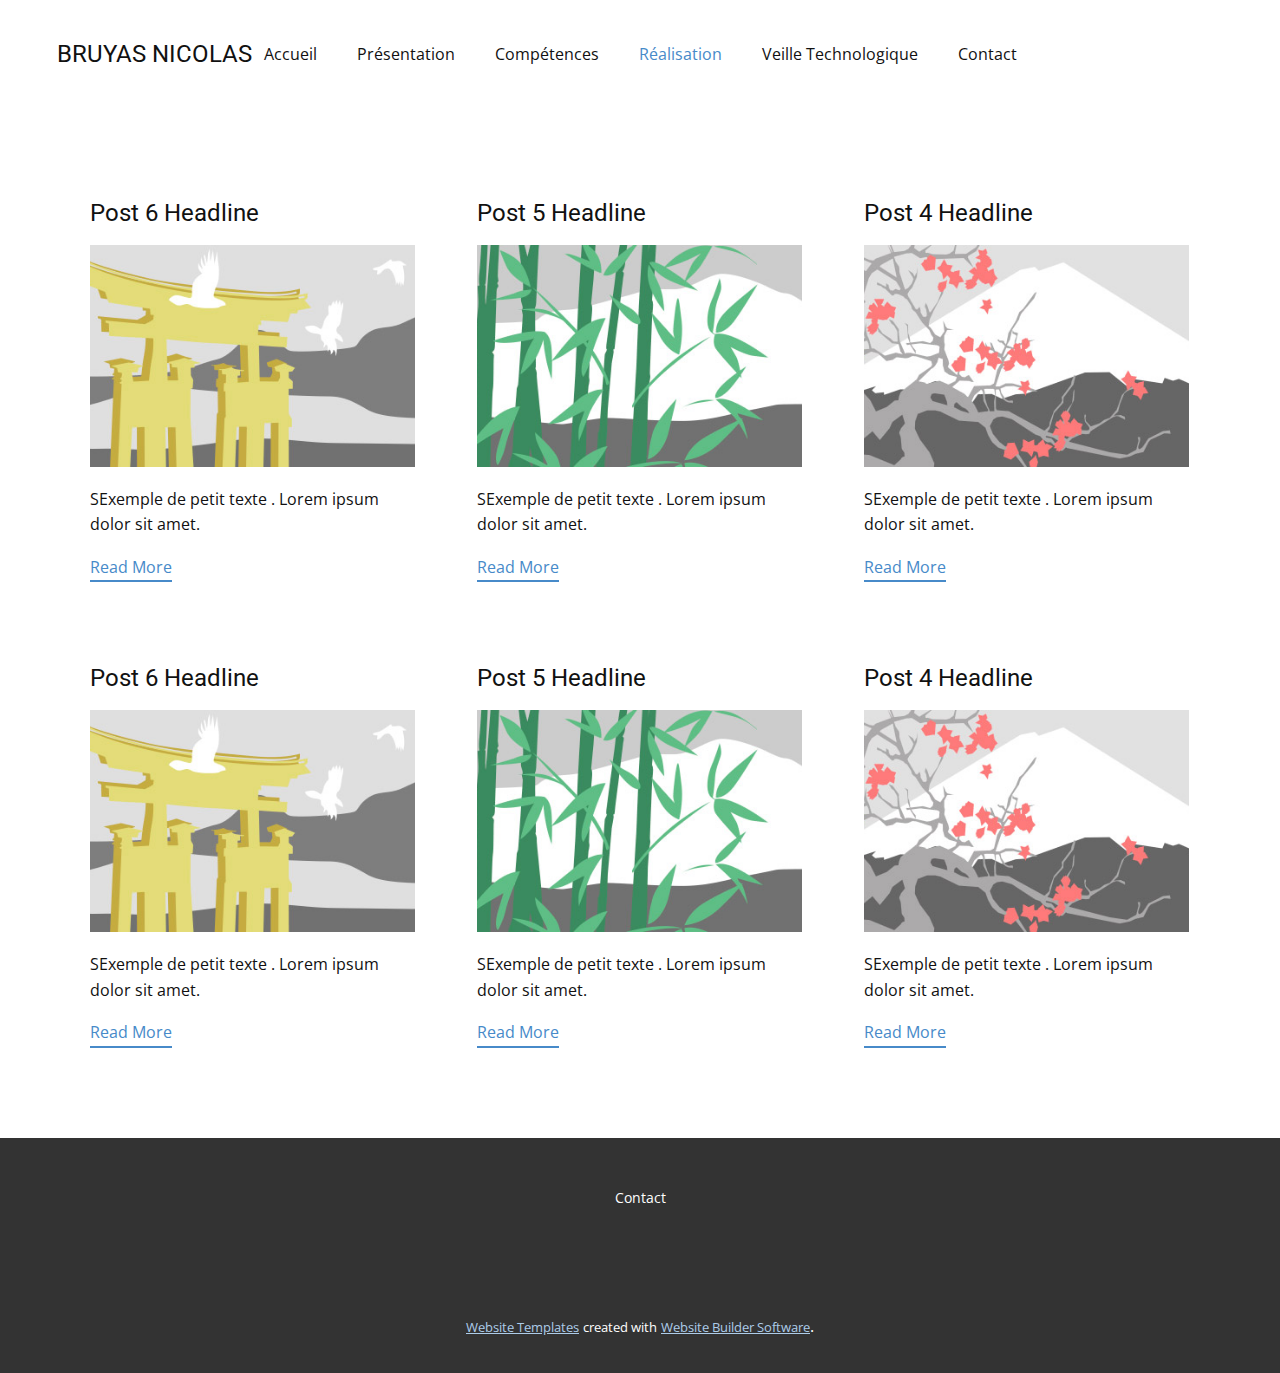
<file: blog/blog.html>
<html style="font-size: 16px;"><head>
    <meta name="viewport" content="width=device-width, initial-scale=1.0">
    <meta charset="utf-8">
    <meta name="keywords" content="">
    <meta name="description" content="">
    <meta name="page_type" content="np-template-header-footer-from-plugin">
    <title>Blog Template</title>
    <link rel="stylesheet" href="../nicepage.css" media="screen">
<link rel="stylesheet" href="../Blog-Template.css" media="screen">
    <script class="u-script" type="text/javascript" src="../jquery.js" defer=""></script>
    <script class="u-script" type="text/javascript" src="../nicepage.js" defer=""></script>
    <meta name="generator" content="Nicepage 3.27.0, nicepage.com">
    <link id="u-theme-google-font" rel="stylesheet" href="https://fonts.googleapis.com/css?family=Roboto:100,100i,300,300i,400,400i,500,500i,700,700i,900,900i|Open+Sans:300,300i,400,400i,600,600i,700,700i,800,800i">
    
    
    <script type="application/ld+json">{
		"@context": "http://schema.org",
		"@type": "Organization",
		"name": ""
}</script>
    <meta name="theme-color" content="#478ac9">
  </head>
  <body class="u-body"><header class="u-clearfix u-header u-header" id="sec-24b5"><div class="u-clearfix u-sheet u-sheet-1">
        <nav class="u-menu u-menu-dropdown u-offcanvas u-menu-1">
          <div class="menu-collapse" style="font-size: 1rem; letter-spacing: 0px;">
            <a class="u-button-style u-custom-left-right-menu-spacing u-custom-padding-bottom u-custom-top-bottom-menu-spacing u-nav-link u-text-active-palette-1-base u-text-hover-palette-2-base" href="#">
              <svg><use xmlns:xlink="http://www.w3.org/1999/xlink" xlink:href="#menu-hamburger"></use></svg>
              <svg version="1.1" xmlns="http://www.w3.org/2000/svg" xmlns:xlink="http://www.w3.org/1999/xlink"><defs><symbol id="menu-hamburger" viewBox="0 0 16 16" style="width: 16px; height: 16px;"><rect y="1" width="16" height="2"></rect><rect y="7" width="16" height="2"></rect><rect y="13" width="16" height="2"></rect>
</symbol>
</defs></svg>
            </a>
          </div>
          <div class="u-custom-menu u-nav-container">
            <ul class="u-nav u-unstyled u-nav-1"><li class="u-nav-item"><a class="u-button-style u-nav-link u-text-active-palette-1-base u-text-hover-palette-2-base" href="../Accueil.html" style="padding: 10px 20px;">Accueil</a>
</li><li class="u-nav-item"><a class="u-button-style u-nav-link u-text-active-palette-1-base u-text-hover-palette-2-base" href="../Présentation.html" style="padding: 10px 20px;">Présentation</a>
</li><li class="u-nav-item"><a class="u-button-style u-nav-link u-text-active-palette-1-base u-text-hover-palette-2-base" style="padding: 10px 20px;">Compétences</a>
</li><li class="u-nav-item"><a class="u-button-style u-nav-link u-text-active-palette-1-base u-text-hover-palette-2-base" href="../blog/blog.html" style="padding: 10px 20px;">Réalisation</a>
</li><li class="u-nav-item"><a class="u-button-style u-nav-link u-text-active-palette-1-base u-text-hover-palette-2-base" style="padding: 10px 20px;">Veille Technologique</a>
</li><li class="u-nav-item"><a class="u-button-style u-nav-link u-text-active-palette-1-base u-text-hover-palette-2-base" href="../Contact.html" style="padding: 10px 20px;">Contact</a>
</li></ul>
          </div>
          <div class="u-custom-menu u-nav-container-collapse">
            <div class="u-black u-container-style u-inner-container-layout u-opacity u-opacity-95 u-sidenav">
              <div class="u-inner-container-layout u-sidenav-overflow">
                <div class="u-menu-close"></div>
                <ul class="u-align-center u-nav u-popupmenu-items u-unstyled u-nav-2"><li class="u-nav-item"><a class="u-button-style u-nav-link" href="../Accueil.html" style="padding: 10px 20px;">Accueil</a>
</li><li class="u-nav-item"><a class="u-button-style u-nav-link" href="../Présentation.html" style="padding: 10px 20px;">Présentation</a>
</li><li class="u-nav-item"><a class="u-button-style u-nav-link" style="padding: 10px 20px;">Compétences</a>
</li><li class="u-nav-item"><a class="u-button-style u-nav-link" href="../blog/blog.html" style="padding: 10px 20px;">Réalisation</a>
</li><li class="u-nav-item"><a class="u-button-style u-nav-link" style="padding: 10px 20px;">Veille Technologique</a>
</li><li class="u-nav-item"><a class="u-button-style u-nav-link" href="../Contact.html" style="padding: 10px 20px;">Contact</a>
</li></ul>
              </div>
            </div>
            <div class="u-black u-menu-overlay u-opacity u-opacity-70"></div>
          </div>
        </nav>
        <h4 class="u-text u-text-default u-text-1">BRUYAS NICOLAS</h4>
      </div></header>
    <section class="u-clearfix u-section-1" id="sec-365c">
      <div class="u-clearfix u-sheet u-valign-middle u-sheet-1"><!--blog--><!--blog_options_json--><!--{"type":"Recent","source":"","tags":"","count":""}--><!--/blog_options_json-->
        <div class="u-blog u-expanded-width u-repeater u-repeater-1"><!--blog_post-->
          <div class="u-blog-post u-container-style u-repeater-item u-white u-repeater-item-1">
            <div class="u-container-layout u-similar-container u-valign-top u-container-layout-1"><!--blog_post_header-->
              <h4 class="u-blog-control u-text u-text-1">
                <a class="u-post-header-link" href="../blog/post-5.html"><!--blog_post_header_content-->Post 6 Headline<!--/blog_post_header_content--></a>
              </h4><!--/blog_post_header--><!--blog_post_image-->
              <a class="u-post-header-link" href="../blog/post-5.html"><img alt="" class="u-blog-control u-expanded-width u-image u-image-default u-image-1" src="[data-uri]"></a><!--/blog_post_image--><!--blog_post_content-->
              <div class="u-blog-control u-post-content u-text u-text-2 fr-view">SExemple de petit texte . Lorem ipsum dolor sit amet.</div><!--/blog_post_content--><!--blog_post_readmore-->
              <a href="../blog/post-5.html" class="u-blog-control u-border-2 u-border-palette-1-base u-btn u-btn-rectangle u-button-style u-none u-btn-1"><!--blog_post_readmore_content--><!--options_json--><!--{"content":"Read More"}--><!--/options_json-->Read More<!--/blog_post_readmore_content--></a><!--/blog_post_readmore-->
            </div>
          </div><div class="u-blog-post u-container-style u-repeater-item u-video-cover u-white">
            <div class="u-container-layout u-similar-container u-valign-top u-container-layout-2"><!--blog_post_header-->
              <h4 class="u-blog-control u-text u-text-3">
                <a class="u-post-header-link" href="../blog/post-4.html"><!--blog_post_header_content-->Post 5 Headline<!--/blog_post_header_content--></a>
              </h4><!--/blog_post_header--><!--blog_post_image-->
              <a class="u-post-header-link" href="../blog/post-4.html"><img alt="" class="u-blog-control u-expanded-width u-image u-image-default u-image-2" src="[data-uri]"></a><!--/blog_post_image--><!--blog_post_content-->
              <div class="u-blog-control u-post-content u-text u-text-4 fr-view">SExemple de petit texte . Lorem ipsum dolor sit amet.</div><!--/blog_post_content--><!--blog_post_readmore-->
              <a href="../blog/post-4.html" class="u-blog-control u-border-2 u-border-palette-1-base u-btn u-btn-rectangle u-button-style u-none u-btn-2"><!--blog_post_readmore_content--><!--options_json--><!--{"content":"Read More"}--><!--/options_json-->Read More<!--/blog_post_readmore_content--></a><!--/blog_post_readmore-->
            </div>
          </div><div class="u-blog-post u-container-style u-repeater-item u-video-cover u-white">
            <div class="u-container-layout u-similar-container u-valign-top u-container-layout-3"><!--blog_post_header-->
              <h4 class="u-blog-control u-text u-text-5">
                <a class="u-post-header-link" href="../blog/post-3.html"><!--blog_post_header_content-->Post 4 Headline<!--/blog_post_header_content--></a>
              </h4><!--/blog_post_header--><!--blog_post_image-->
              <a class="u-post-header-link" href="../blog/post-3.html"><img alt="" class="u-blog-control u-expanded-width u-image u-image-default u-image-3" src="[data-uri]"></a><!--/blog_post_image--><!--blog_post_content-->
              <div class="u-blog-control u-post-content u-text u-text-6 fr-view">SExemple de petit texte . Lorem ipsum dolor sit amet.</div><!--/blog_post_content--><!--blog_post_readmore-->
              <a href="../blog/post-3.html" class="u-blog-control u-border-2 u-border-palette-1-base u-btn u-btn-rectangle u-button-style u-none u-btn-3"><!--blog_post_readmore_content--><!--options_json--><!--{"content":"Read More"}--><!--/options_json-->Read More<!--/blog_post_readmore_content--></a><!--/blog_post_readmore-->
            </div>
          </div><div class="u-blog-post u-container-style u-repeater-item u-white u-repeater-item-1">
            <div class="u-container-layout u-similar-container u-valign-top u-container-layout-1"><!--blog_post_header-->
              <h4 class="u-blog-control u-text u-text-1">
                <a class="u-post-header-link" href="../blog/post-2.html"><!--blog_post_header_content-->Post 6 Headline<!--/blog_post_header_content--></a>
              </h4><!--/blog_post_header--><!--blog_post_image-->
              <a class="u-post-header-link" href="../blog/post-2.html"><img alt="" class="u-blog-control u-expanded-width u-image u-image-default u-image-1" src="[data-uri]"></a><!--/blog_post_image--><!--blog_post_content-->
              <div class="u-blog-control u-post-content u-text u-text-2 fr-view">SExemple de petit texte . Lorem ipsum dolor sit amet.</div><!--/blog_post_content--><!--blog_post_readmore-->
              <a href="../blog/post-2.html" class="u-blog-control u-border-2 u-border-palette-1-base u-btn u-btn-rectangle u-button-style u-none u-btn-1"><!--blog_post_readmore_content--><!--options_json--><!--{"content":"Read More"}--><!--/options_json-->Read More<!--/blog_post_readmore_content--></a><!--/blog_post_readmore-->
            </div>
          </div><div class="u-blog-post u-container-style u-repeater-item u-video-cover u-white">
            <div class="u-container-layout u-similar-container u-valign-top u-container-layout-2"><!--blog_post_header-->
              <h4 class="u-blog-control u-text u-text-3">
                <a class="u-post-header-link" href="../blog/post-1.html"><!--blog_post_header_content-->Post 5 Headline<!--/blog_post_header_content--></a>
              </h4><!--/blog_post_header--><!--blog_post_image-->
              <a class="u-post-header-link" href="../blog/post-1.html"><img alt="" class="u-blog-control u-expanded-width u-image u-image-default u-image-2" src="[data-uri]"></a><!--/blog_post_image--><!--blog_post_content-->
              <div class="u-blog-control u-post-content u-text u-text-4 fr-view">SExemple de petit texte . Lorem ipsum dolor sit amet.</div><!--/blog_post_content--><!--blog_post_readmore-->
              <a href="../blog/post-1.html" class="u-blog-control u-border-2 u-border-palette-1-base u-btn u-btn-rectangle u-button-style u-none u-btn-2"><!--blog_post_readmore_content--><!--options_json--><!--{"content":"Read More"}--><!--/options_json-->Read More<!--/blog_post_readmore_content--></a><!--/blog_post_readmore-->
            </div>
          </div><div class="u-blog-post u-container-style u-repeater-item u-video-cover u-white">
            <div class="u-container-layout u-similar-container u-valign-top u-container-layout-3"><!--blog_post_header-->
              <h4 class="u-blog-control u-text u-text-5">
                <a class="u-post-header-link" href="../blog/post.html"><!--blog_post_header_content-->Post 4 Headline<!--/blog_post_header_content--></a>
              </h4><!--/blog_post_header--><!--blog_post_image-->
              <a class="u-post-header-link" href="../blog/post.html"><img alt="" class="u-blog-control u-expanded-width u-image u-image-default u-image-3" src="[data-uri]"></a><!--/blog_post_image--><!--blog_post_content-->
              <div class="u-blog-control u-post-content u-text u-text-6 fr-view">SExemple de petit texte . Lorem ipsum dolor sit amet.</div><!--/blog_post_content--><!--blog_post_readmore-->
              <a href="../blog/post.html" class="u-blog-control u-border-2 u-border-palette-1-base u-btn u-btn-rectangle u-button-style u-none u-btn-3"><!--blog_post_readmore_content--><!--options_json--><!--{"content":"Read More"}--><!--/options_json-->Read More<!--/blog_post_readmore_content--></a><!--/blog_post_readmore-->
            </div>
          </div><!--/blog_post--><!--blog_post-->
          <!--/blog_post--><!--blog_post-->
          <!--/blog_post-->
        </div><!--/blog-->
      </div>
    </section>
    
    
    <footer class="u-align-center u-clearfix u-footer u-grey-80 u-footer" id="sec-0cb0"><div class="u-clearfix u-sheet u-sheet-1">
        <p class="u-small-text u-text u-text-variant u-text-1">Contact<br>
          <br>
        </p>
      </div></footer>
    <section class="u-backlink u-clearfix u-grey-80">
      <a class="u-link" href="https://nicepage.com/website-templates" target="_blank">
        <span>Website Templates</span>
      </a>
      <p class="u-text">
        <span>created with</span>
      </p>
      <a class="u-link" href="https://nicepage.com/" target="_blank">
        <span>Website Builder Software</span>
      </a>. 
    </section>
  
</body></html>
</file>
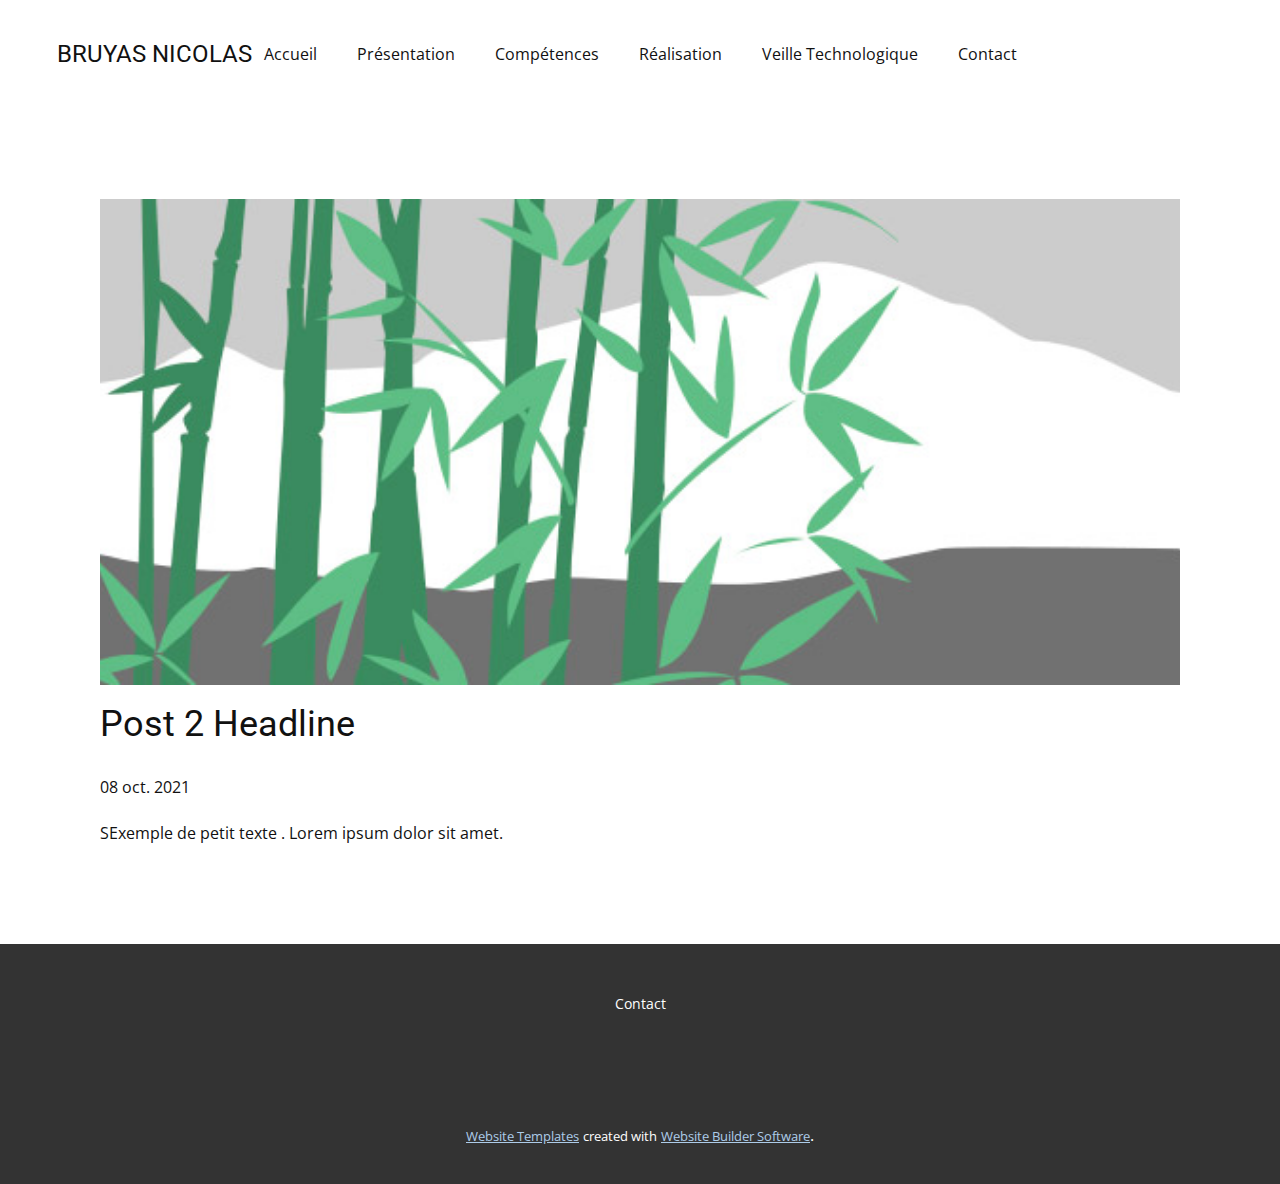
<file: blog/post-1.html>
<!doctype html>
<html style="font-size: 16px;"><head>
    <meta name="viewport" content="width=device-width, initial-scale=1.0">
    <meta charset="utf-8">
    <meta name="keywords" content="Post 1 Headline">
    <meta name="description" content="">
    <meta name="page_type" content="np-template-header-footer-from-plugin">
    <title>Post 2 Headline</title>
    <link rel="stylesheet" href="../nicepage.css" media="screen">
<link rel="stylesheet" href="../Post-Template.css" media="screen">
    <script class="u-script" type="text/javascript" src="../jquery.js" defer=""></script>
    <script class="u-script" type="text/javascript" src="../nicepage.js" defer=""></script>
    <meta name="generator" content="Nicepage 3.27.0, nicepage.com">
    <link id="u-theme-google-font" rel="stylesheet" href="https://fonts.googleapis.com/css?family=Roboto:100,100i,300,300i,400,400i,500,500i,700,700i,900,900i|Open+Sans:300,300i,400,400i,600,600i,700,700i,800,800i">
    
    
    <script type="application/ld+json">{
		"@context": "http://schema.org",
		"@type": "Organization",
		"name": ""
}</script>
    <meta name="theme-color" content="#478ac9">
  </head>
  <body class="u-body"><header class="u-clearfix u-header u-header" id="sec-24b5"><div class="u-clearfix u-sheet u-sheet-1">
        <nav class="u-menu u-menu-dropdown u-offcanvas u-menu-1">
          <div class="menu-collapse" style="font-size: 1rem; letter-spacing: 0px;">
            <a class="u-button-style u-custom-left-right-menu-spacing u-custom-padding-bottom u-custom-top-bottom-menu-spacing u-nav-link u-text-active-palette-1-base u-text-hover-palette-2-base" href="#">
              <svg><use xmlns:xlink="http://www.w3.org/1999/xlink" xlink:href="#menu-hamburger"></use></svg>
              <svg version="1.1" xmlns="http://www.w3.org/2000/svg" xmlns:xlink="http://www.w3.org/1999/xlink"><defs><symbol id="menu-hamburger" viewBox="0 0 16 16" style="width: 16px; height: 16px;"><rect y="1" width="16" height="2"></rect><rect y="7" width="16" height="2"></rect><rect y="13" width="16" height="2"></rect>
</symbol>
</defs></svg>
            </a>
          </div>
          <div class="u-custom-menu u-nav-container">
            <ul class="u-nav u-unstyled u-nav-1"><li class="u-nav-item"><a class="u-button-style u-nav-link u-text-active-palette-1-base u-text-hover-palette-2-base" href="../Accueil.html" style="padding: 10px 20px;">Accueil</a>
</li><li class="u-nav-item"><a class="u-button-style u-nav-link u-text-active-palette-1-base u-text-hover-palette-2-base" href="../Présentation.html" style="padding: 10px 20px;">Présentation</a>
</li><li class="u-nav-item"><a class="u-button-style u-nav-link u-text-active-palette-1-base u-text-hover-palette-2-base" style="padding: 10px 20px;">Compétences</a>
</li><li class="u-nav-item"><a class="u-button-style u-nav-link u-text-active-palette-1-base u-text-hover-palette-2-base" href="../blog/blog.html" style="padding: 10px 20px;">Réalisation</a>
</li><li class="u-nav-item"><a class="u-button-style u-nav-link u-text-active-palette-1-base u-text-hover-palette-2-base" style="padding: 10px 20px;">Veille Technologique</a>
</li><li class="u-nav-item"><a class="u-button-style u-nav-link u-text-active-palette-1-base u-text-hover-palette-2-base" href="../Contact.html" style="padding: 10px 20px;">Contact</a>
</li></ul>
          </div>
          <div class="u-custom-menu u-nav-container-collapse">
            <div class="u-black u-container-style u-inner-container-layout u-opacity u-opacity-95 u-sidenav">
              <div class="u-inner-container-layout u-sidenav-overflow">
                <div class="u-menu-close"></div>
                <ul class="u-align-center u-nav u-popupmenu-items u-unstyled u-nav-2"><li class="u-nav-item"><a class="u-button-style u-nav-link" href="../Accueil.html" style="padding: 10px 20px;">Accueil</a>
</li><li class="u-nav-item"><a class="u-button-style u-nav-link" href="../Présentation.html" style="padding: 10px 20px;">Présentation</a>
</li><li class="u-nav-item"><a class="u-button-style u-nav-link" style="padding: 10px 20px;">Compétences</a>
</li><li class="u-nav-item"><a class="u-button-style u-nav-link" href="../blog/blog.html" style="padding: 10px 20px;">Réalisation</a>
</li><li class="u-nav-item"><a class="u-button-style u-nav-link" style="padding: 10px 20px;">Veille Technologique</a>
</li><li class="u-nav-item"><a class="u-button-style u-nav-link" href="../Contact.html" style="padding: 10px 20px;">Contact</a>
</li></ul>
              </div>
            </div>
            <div class="u-black u-menu-overlay u-opacity u-opacity-70"></div>
          </div>
        </nav>
        <h4 class="u-text u-text-default u-text-1">BRUYAS NICOLAS</h4>
      </div></header>
    <section class="u-align-center u-clearfix u-section-1" id="sec-4c54">
      <div class="u-clearfix u-sheet u-valign-middle-md u-valign-middle-sm u-valign-middle-xs u-sheet-1"><!--post_details--><!--post_details_options_json--><!--{"source":""}--><!--/post_details_options_json--><!--blog_post-->
        <div class="u-container-style u-expanded-width u-post-details u-post-details-1">
          <div class="u-container-layout u-valign-middle u-container-layout-1"><!--blog_post_image-->
            <img alt="" class="u-blog-control u-expanded-width u-image u-image-default u-image-1" src="[data-uri]"><!--/blog_post_image--><!--blog_post_header-->
            <h2 class="u-blog-control u-text u-text-1">Post 2 Headline</h2><!--/blog_post_header--><!--blog_post_metadata-->
            <div class="u-blog-control u-metadata u-metadata-1"><!--blog_post_metadata_date-->
              <span class="u-meta-date u-meta-icon">08 oct. 2021</span><!--/blog_post_metadata_date--><!--blog_post_metadata_category-->
              <!--/blog_post_metadata_category--><!--blog_post_metadata_comments-->
              <!--/blog_post_metadata_comments-->
            </div><!--/blog_post_metadata--><!--blog_post_content-->
            <div class="u-align-justify u-blog-control u-post-content u-text u-text-2 fr-view">
  SExemple de petit texte . Lorem ipsum dolor sit amet.
  </div><!--/blog_post_content-->
          </div>
        </div><!--/blog_post--><!--/post_details-->
      </div>
    </section>
    
    
    <footer class="u-align-center u-clearfix u-footer u-grey-80 u-footer" id="sec-0cb0"><div class="u-clearfix u-sheet u-sheet-1">
        <p class="u-small-text u-text u-text-variant u-text-1">Contact<br>
          <br>
        </p>
      </div></footer>
    <section class="u-backlink u-clearfix u-grey-80">
      <a class="u-link" href="https://nicepage.com/website-templates" target="_blank">
        <span>Website Templates</span>
      </a>
      <p class="u-text">
        <span>created with</span>
      </p>
      <a class="u-link" href="https://nicepage.com/" target="_blank">
        <span>Website Builder Software</span>
      </a>. 
    </section>
  
</body></html>
</file>
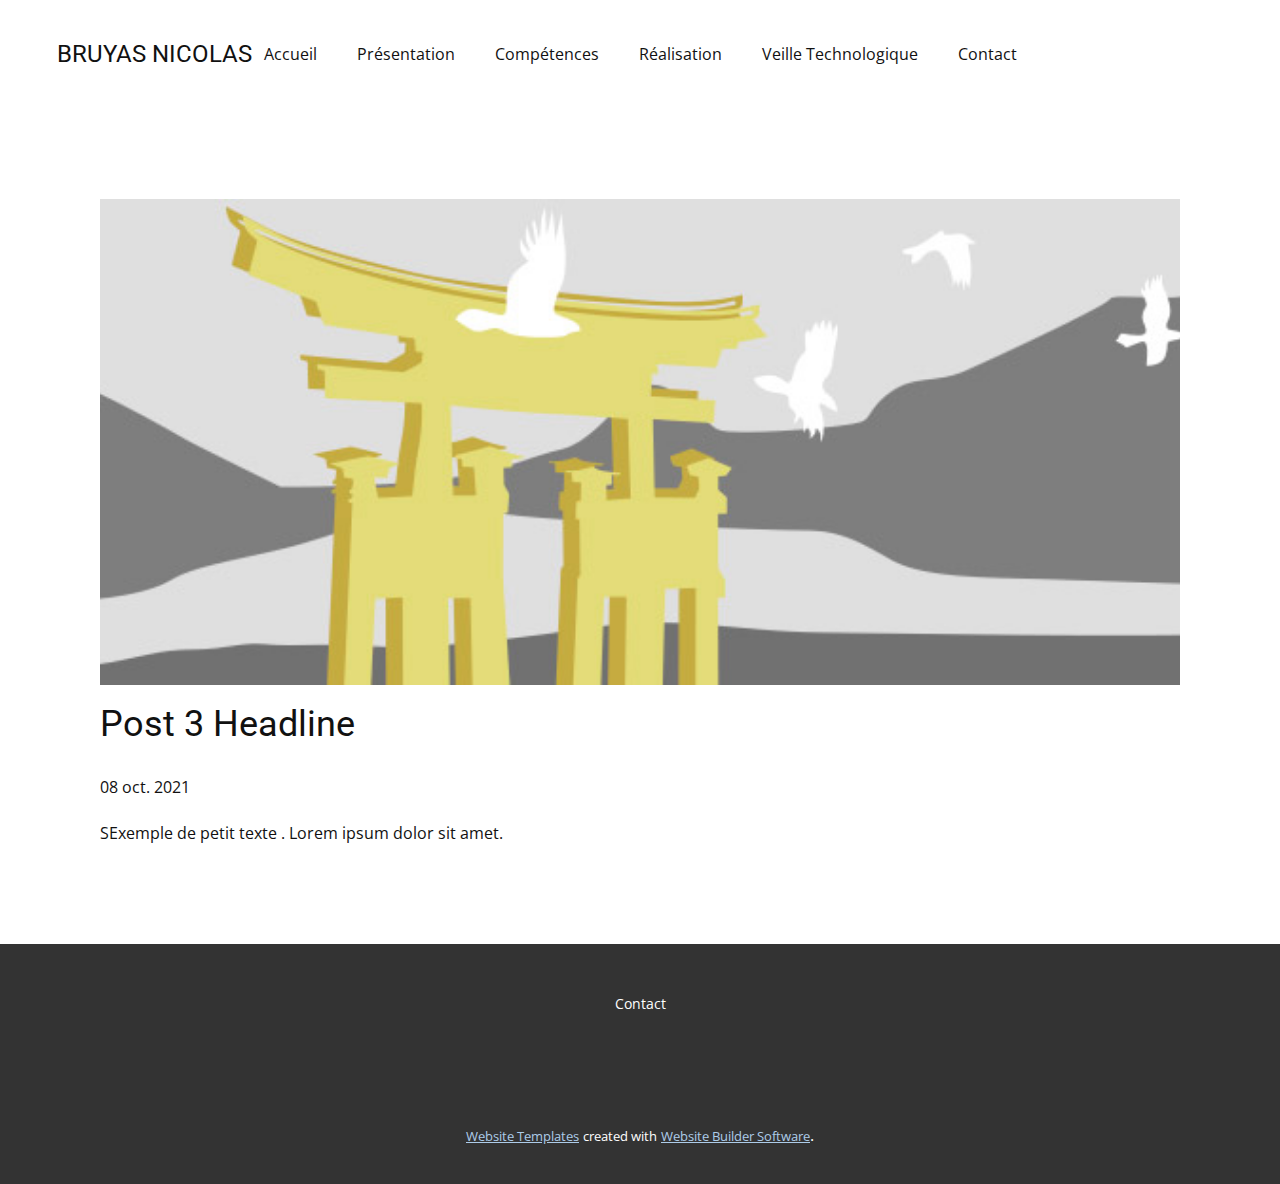
<file: blog/post-2.html>
<!doctype html>
<html style="font-size: 16px;"><head>
    <meta name="viewport" content="width=device-width, initial-scale=1.0">
    <meta charset="utf-8">
    <meta name="keywords" content="Post 1 Headline">
    <meta name="description" content="">
    <meta name="page_type" content="np-template-header-footer-from-plugin">
    <title>Post 3 Headline</title>
    <link rel="stylesheet" href="../nicepage.css" media="screen">
<link rel="stylesheet" href="../Post-Template.css" media="screen">
    <script class="u-script" type="text/javascript" src="../jquery.js" defer=""></script>
    <script class="u-script" type="text/javascript" src="../nicepage.js" defer=""></script>
    <meta name="generator" content="Nicepage 3.27.0, nicepage.com">
    <link id="u-theme-google-font" rel="stylesheet" href="https://fonts.googleapis.com/css?family=Roboto:100,100i,300,300i,400,400i,500,500i,700,700i,900,900i|Open+Sans:300,300i,400,400i,600,600i,700,700i,800,800i">
    
    
    <script type="application/ld+json">{
		"@context": "http://schema.org",
		"@type": "Organization",
		"name": ""
}</script>
    <meta name="theme-color" content="#478ac9">
  </head>
  <body class="u-body"><header class="u-clearfix u-header u-header" id="sec-24b5"><div class="u-clearfix u-sheet u-sheet-1">
        <nav class="u-menu u-menu-dropdown u-offcanvas u-menu-1">
          <div class="menu-collapse" style="font-size: 1rem; letter-spacing: 0px;">
            <a class="u-button-style u-custom-left-right-menu-spacing u-custom-padding-bottom u-custom-top-bottom-menu-spacing u-nav-link u-text-active-palette-1-base u-text-hover-palette-2-base" href="#">
              <svg><use xmlns:xlink="http://www.w3.org/1999/xlink" xlink:href="#menu-hamburger"></use></svg>
              <svg version="1.1" xmlns="http://www.w3.org/2000/svg" xmlns:xlink="http://www.w3.org/1999/xlink"><defs><symbol id="menu-hamburger" viewBox="0 0 16 16" style="width: 16px; height: 16px;"><rect y="1" width="16" height="2"></rect><rect y="7" width="16" height="2"></rect><rect y="13" width="16" height="2"></rect>
</symbol>
</defs></svg>
            </a>
          </div>
          <div class="u-custom-menu u-nav-container">
            <ul class="u-nav u-unstyled u-nav-1"><li class="u-nav-item"><a class="u-button-style u-nav-link u-text-active-palette-1-base u-text-hover-palette-2-base" href="../Accueil.html" style="padding: 10px 20px;">Accueil</a>
</li><li class="u-nav-item"><a class="u-button-style u-nav-link u-text-active-palette-1-base u-text-hover-palette-2-base" href="../Présentation.html" style="padding: 10px 20px;">Présentation</a>
</li><li class="u-nav-item"><a class="u-button-style u-nav-link u-text-active-palette-1-base u-text-hover-palette-2-base" style="padding: 10px 20px;">Compétences</a>
</li><li class="u-nav-item"><a class="u-button-style u-nav-link u-text-active-palette-1-base u-text-hover-palette-2-base" href="../blog/blog.html" style="padding: 10px 20px;">Réalisation</a>
</li><li class="u-nav-item"><a class="u-button-style u-nav-link u-text-active-palette-1-base u-text-hover-palette-2-base" style="padding: 10px 20px;">Veille Technologique</a>
</li><li class="u-nav-item"><a class="u-button-style u-nav-link u-text-active-palette-1-base u-text-hover-palette-2-base" href="../Contact.html" style="padding: 10px 20px;">Contact</a>
</li></ul>
          </div>
          <div class="u-custom-menu u-nav-container-collapse">
            <div class="u-black u-container-style u-inner-container-layout u-opacity u-opacity-95 u-sidenav">
              <div class="u-inner-container-layout u-sidenav-overflow">
                <div class="u-menu-close"></div>
                <ul class="u-align-center u-nav u-popupmenu-items u-unstyled u-nav-2"><li class="u-nav-item"><a class="u-button-style u-nav-link" href="../Accueil.html" style="padding: 10px 20px;">Accueil</a>
</li><li class="u-nav-item"><a class="u-button-style u-nav-link" href="../Présentation.html" style="padding: 10px 20px;">Présentation</a>
</li><li class="u-nav-item"><a class="u-button-style u-nav-link" style="padding: 10px 20px;">Compétences</a>
</li><li class="u-nav-item"><a class="u-button-style u-nav-link" href="../blog/blog.html" style="padding: 10px 20px;">Réalisation</a>
</li><li class="u-nav-item"><a class="u-button-style u-nav-link" style="padding: 10px 20px;">Veille Technologique</a>
</li><li class="u-nav-item"><a class="u-button-style u-nav-link" href="../Contact.html" style="padding: 10px 20px;">Contact</a>
</li></ul>
              </div>
            </div>
            <div class="u-black u-menu-overlay u-opacity u-opacity-70"></div>
          </div>
        </nav>
        <h4 class="u-text u-text-default u-text-1">BRUYAS NICOLAS</h4>
      </div></header>
    <section class="u-align-center u-clearfix u-section-1" id="sec-4c54">
      <div class="u-clearfix u-sheet u-valign-middle-md u-valign-middle-sm u-valign-middle-xs u-sheet-1"><!--post_details--><!--post_details_options_json--><!--{"source":""}--><!--/post_details_options_json--><!--blog_post-->
        <div class="u-container-style u-expanded-width u-post-details u-post-details-1">
          <div class="u-container-layout u-valign-middle u-container-layout-1"><!--blog_post_image-->
            <img alt="" class="u-blog-control u-expanded-width u-image u-image-default u-image-1" src="[data-uri]"><!--/blog_post_image--><!--blog_post_header-->
            <h2 class="u-blog-control u-text u-text-1">Post 3 Headline</h2><!--/blog_post_header--><!--blog_post_metadata-->
            <div class="u-blog-control u-metadata u-metadata-1"><!--blog_post_metadata_date-->
              <span class="u-meta-date u-meta-icon">08 oct. 2021</span><!--/blog_post_metadata_date--><!--blog_post_metadata_category-->
              <!--/blog_post_metadata_category--><!--blog_post_metadata_comments-->
              <!--/blog_post_metadata_comments-->
            </div><!--/blog_post_metadata--><!--blog_post_content-->
            <div class="u-align-justify u-blog-control u-post-content u-text u-text-2 fr-view">
  SExemple de petit texte . Lorem ipsum dolor sit amet.
  </div><!--/blog_post_content-->
          </div>
        </div><!--/blog_post--><!--/post_details-->
      </div>
    </section>
    
    
    <footer class="u-align-center u-clearfix u-footer u-grey-80 u-footer" id="sec-0cb0"><div class="u-clearfix u-sheet u-sheet-1">
        <p class="u-small-text u-text u-text-variant u-text-1">Contact<br>
          <br>
        </p>
      </div></footer>
    <section class="u-backlink u-clearfix u-grey-80">
      <a class="u-link" href="https://nicepage.com/website-templates" target="_blank">
        <span>Website Templates</span>
      </a>
      <p class="u-text">
        <span>created with</span>
      </p>
      <a class="u-link" href="https://nicepage.com/" target="_blank">
        <span>Website Builder Software</span>
      </a>. 
    </section>
  
</body></html>
</file>
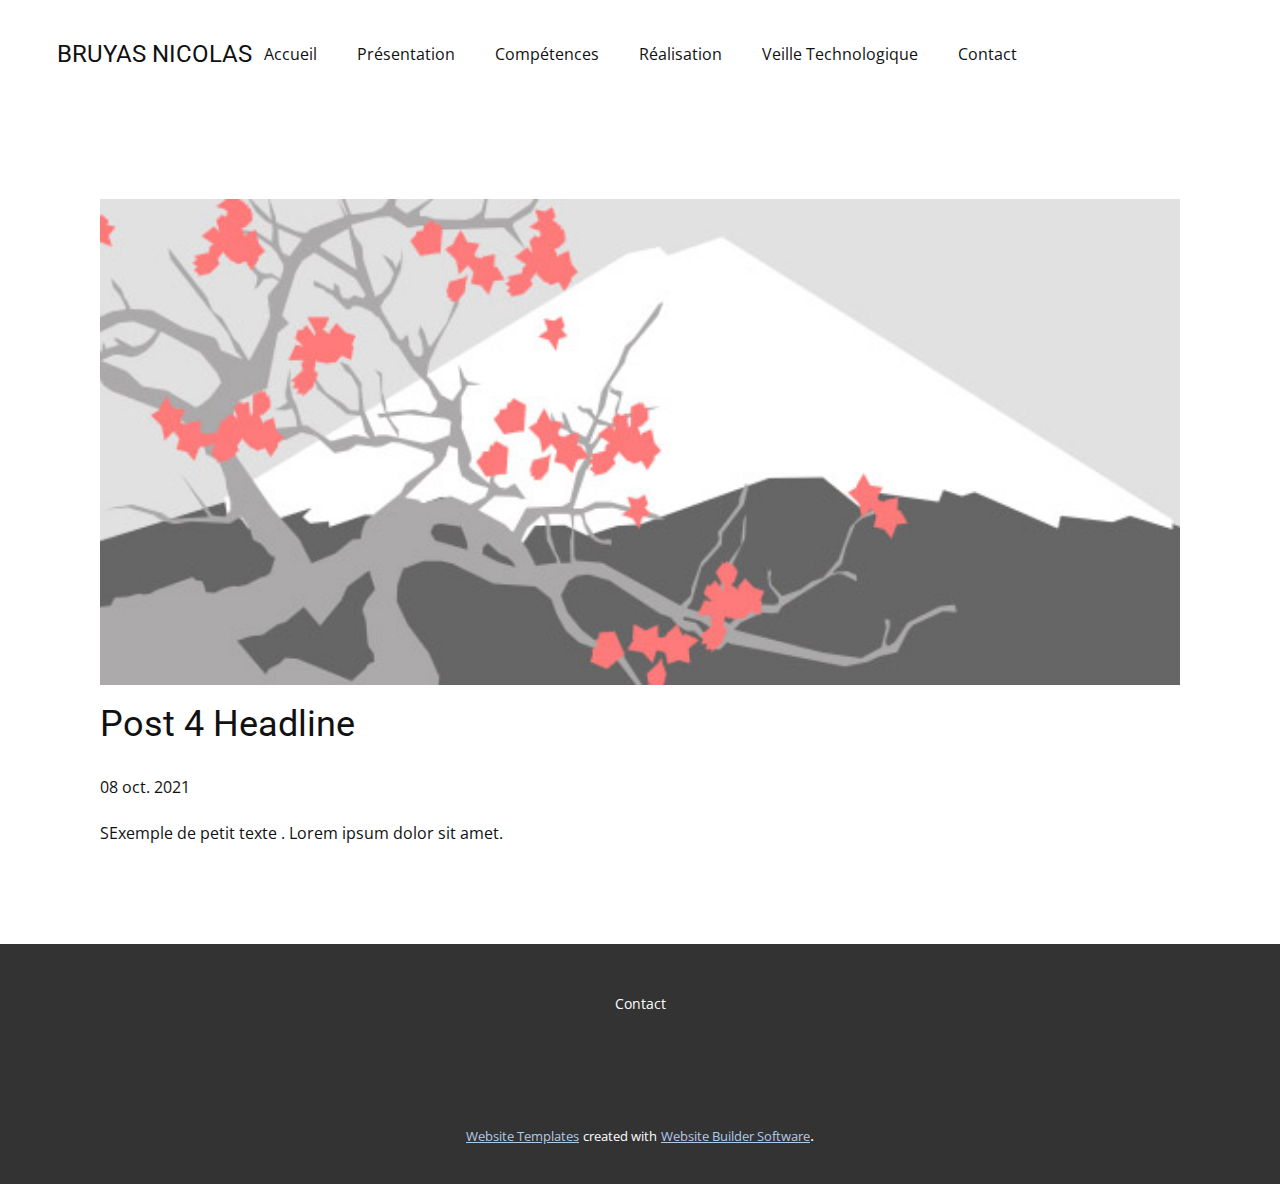
<file: blog/post-3.html>
<!doctype html>
<html style="font-size: 16px;"><head>
    <meta name="viewport" content="width=device-width, initial-scale=1.0">
    <meta charset="utf-8">
    <meta name="keywords" content="Post 1 Headline">
    <meta name="description" content="">
    <meta name="page_type" content="np-template-header-footer-from-plugin">
    <title>Post 4 Headline</title>
    <link rel="stylesheet" href="../nicepage.css" media="screen">
<link rel="stylesheet" href="../Post-Template.css" media="screen">
    <script class="u-script" type="text/javascript" src="../jquery.js" defer=""></script>
    <script class="u-script" type="text/javascript" src="../nicepage.js" defer=""></script>
    <meta name="generator" content="Nicepage 3.27.0, nicepage.com">
    <link id="u-theme-google-font" rel="stylesheet" href="https://fonts.googleapis.com/css?family=Roboto:100,100i,300,300i,400,400i,500,500i,700,700i,900,900i|Open+Sans:300,300i,400,400i,600,600i,700,700i,800,800i">
    
    
    <script type="application/ld+json">{
		"@context": "http://schema.org",
		"@type": "Organization",
		"name": ""
}</script>
    <meta name="theme-color" content="#478ac9">
  </head>
  <body class="u-body"><header class="u-clearfix u-header u-header" id="sec-24b5"><div class="u-clearfix u-sheet u-sheet-1">
        <nav class="u-menu u-menu-dropdown u-offcanvas u-menu-1">
          <div class="menu-collapse" style="font-size: 1rem; letter-spacing: 0px;">
            <a class="u-button-style u-custom-left-right-menu-spacing u-custom-padding-bottom u-custom-top-bottom-menu-spacing u-nav-link u-text-active-palette-1-base u-text-hover-palette-2-base" href="#">
              <svg><use xmlns:xlink="http://www.w3.org/1999/xlink" xlink:href="#menu-hamburger"></use></svg>
              <svg version="1.1" xmlns="http://www.w3.org/2000/svg" xmlns:xlink="http://www.w3.org/1999/xlink"><defs><symbol id="menu-hamburger" viewBox="0 0 16 16" style="width: 16px; height: 16px;"><rect y="1" width="16" height="2"></rect><rect y="7" width="16" height="2"></rect><rect y="13" width="16" height="2"></rect>
</symbol>
</defs></svg>
            </a>
          </div>
          <div class="u-custom-menu u-nav-container">
            <ul class="u-nav u-unstyled u-nav-1"><li class="u-nav-item"><a class="u-button-style u-nav-link u-text-active-palette-1-base u-text-hover-palette-2-base" href="../Accueil.html" style="padding: 10px 20px;">Accueil</a>
</li><li class="u-nav-item"><a class="u-button-style u-nav-link u-text-active-palette-1-base u-text-hover-palette-2-base" href="../Présentation.html" style="padding: 10px 20px;">Présentation</a>
</li><li class="u-nav-item"><a class="u-button-style u-nav-link u-text-active-palette-1-base u-text-hover-palette-2-base" style="padding: 10px 20px;">Compétences</a>
</li><li class="u-nav-item"><a class="u-button-style u-nav-link u-text-active-palette-1-base u-text-hover-palette-2-base" href="../blog/blog.html" style="padding: 10px 20px;">Réalisation</a>
</li><li class="u-nav-item"><a class="u-button-style u-nav-link u-text-active-palette-1-base u-text-hover-palette-2-base" style="padding: 10px 20px;">Veille Technologique</a>
</li><li class="u-nav-item"><a class="u-button-style u-nav-link u-text-active-palette-1-base u-text-hover-palette-2-base" href="../Contact.html" style="padding: 10px 20px;">Contact</a>
</li></ul>
          </div>
          <div class="u-custom-menu u-nav-container-collapse">
            <div class="u-black u-container-style u-inner-container-layout u-opacity u-opacity-95 u-sidenav">
              <div class="u-inner-container-layout u-sidenav-overflow">
                <div class="u-menu-close"></div>
                <ul class="u-align-center u-nav u-popupmenu-items u-unstyled u-nav-2"><li class="u-nav-item"><a class="u-button-style u-nav-link" href="../Accueil.html" style="padding: 10px 20px;">Accueil</a>
</li><li class="u-nav-item"><a class="u-button-style u-nav-link" href="../Présentation.html" style="padding: 10px 20px;">Présentation</a>
</li><li class="u-nav-item"><a class="u-button-style u-nav-link" style="padding: 10px 20px;">Compétences</a>
</li><li class="u-nav-item"><a class="u-button-style u-nav-link" href="../blog/blog.html" style="padding: 10px 20px;">Réalisation</a>
</li><li class="u-nav-item"><a class="u-button-style u-nav-link" style="padding: 10px 20px;">Veille Technologique</a>
</li><li class="u-nav-item"><a class="u-button-style u-nav-link" href="../Contact.html" style="padding: 10px 20px;">Contact</a>
</li></ul>
              </div>
            </div>
            <div class="u-black u-menu-overlay u-opacity u-opacity-70"></div>
          </div>
        </nav>
        <h4 class="u-text u-text-default u-text-1">BRUYAS NICOLAS</h4>
      </div></header>
    <section class="u-align-center u-clearfix u-section-1" id="sec-4c54">
      <div class="u-clearfix u-sheet u-valign-middle-md u-valign-middle-sm u-valign-middle-xs u-sheet-1"><!--post_details--><!--post_details_options_json--><!--{"source":""}--><!--/post_details_options_json--><!--blog_post-->
        <div class="u-container-style u-expanded-width u-post-details u-post-details-1">
          <div class="u-container-layout u-valign-middle u-container-layout-1"><!--blog_post_image-->
            <img alt="" class="u-blog-control u-expanded-width u-image u-image-default u-image-1" src="[data-uri]"><!--/blog_post_image--><!--blog_post_header-->
            <h2 class="u-blog-control u-text u-text-1">Post 4 Headline</h2><!--/blog_post_header--><!--blog_post_metadata-->
            <div class="u-blog-control u-metadata u-metadata-1"><!--blog_post_metadata_date-->
              <span class="u-meta-date u-meta-icon">08 oct. 2021</span><!--/blog_post_metadata_date--><!--blog_post_metadata_category-->
              <!--/blog_post_metadata_category--><!--blog_post_metadata_comments-->
              <!--/blog_post_metadata_comments-->
            </div><!--/blog_post_metadata--><!--blog_post_content-->
            <div class="u-align-justify u-blog-control u-post-content u-text u-text-2 fr-view">
  SExemple de petit texte . Lorem ipsum dolor sit amet.
  </div><!--/blog_post_content-->
          </div>
        </div><!--/blog_post--><!--/post_details-->
      </div>
    </section>
    
    
    <footer class="u-align-center u-clearfix u-footer u-grey-80 u-footer" id="sec-0cb0"><div class="u-clearfix u-sheet u-sheet-1">
        <p class="u-small-text u-text u-text-variant u-text-1">Contact<br>
          <br>
        </p>
      </div></footer>
    <section class="u-backlink u-clearfix u-grey-80">
      <a class="u-link" href="https://nicepage.com/website-templates" target="_blank">
        <span>Website Templates</span>
      </a>
      <p class="u-text">
        <span>created with</span>
      </p>
      <a class="u-link" href="https://nicepage.com/" target="_blank">
        <span>Website Builder Software</span>
      </a>. 
    </section>
  
</body></html>
</file>
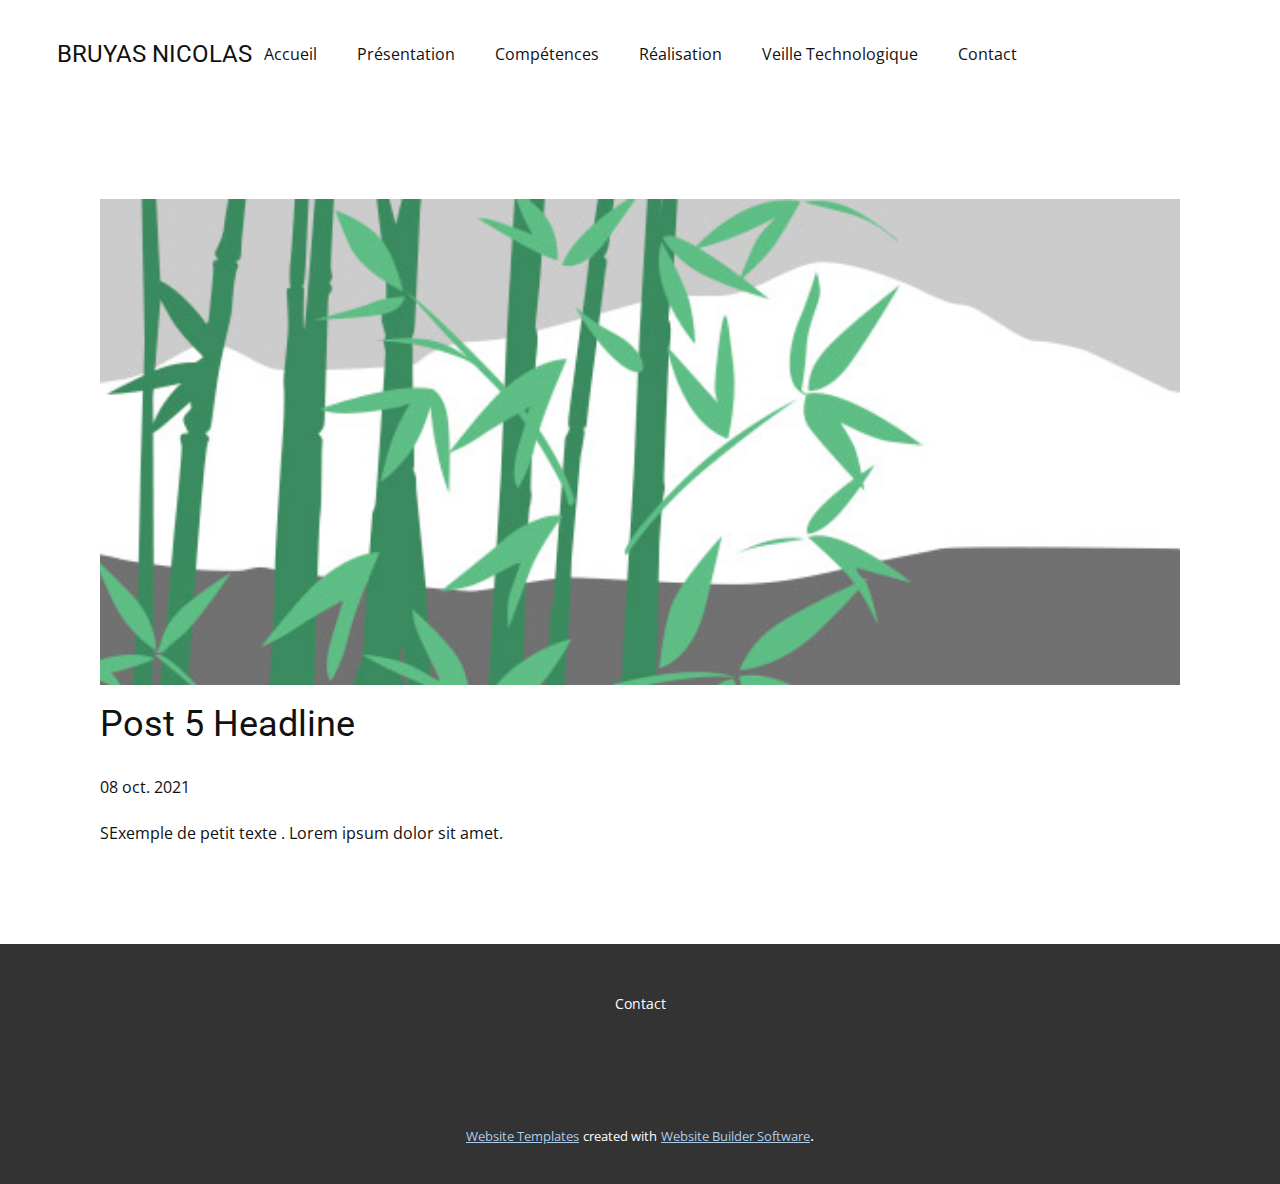
<file: blog/post-4.html>
<!doctype html>
<html style="font-size: 16px;"><head>
    <meta name="viewport" content="width=device-width, initial-scale=1.0">
    <meta charset="utf-8">
    <meta name="keywords" content="Post 1 Headline">
    <meta name="description" content="">
    <meta name="page_type" content="np-template-header-footer-from-plugin">
    <title>Post 5 Headline</title>
    <link rel="stylesheet" href="../nicepage.css" media="screen">
<link rel="stylesheet" href="../Post-Template.css" media="screen">
    <script class="u-script" type="text/javascript" src="../jquery.js" defer=""></script>
    <script class="u-script" type="text/javascript" src="../nicepage.js" defer=""></script>
    <meta name="generator" content="Nicepage 3.27.0, nicepage.com">
    <link id="u-theme-google-font" rel="stylesheet" href="https://fonts.googleapis.com/css?family=Roboto:100,100i,300,300i,400,400i,500,500i,700,700i,900,900i|Open+Sans:300,300i,400,400i,600,600i,700,700i,800,800i">
    
    
    <script type="application/ld+json">{
		"@context": "http://schema.org",
		"@type": "Organization",
		"name": ""
}</script>
    <meta name="theme-color" content="#478ac9">
  </head>
  <body class="u-body"><header class="u-clearfix u-header u-header" id="sec-24b5"><div class="u-clearfix u-sheet u-sheet-1">
        <nav class="u-menu u-menu-dropdown u-offcanvas u-menu-1">
          <div class="menu-collapse" style="font-size: 1rem; letter-spacing: 0px;">
            <a class="u-button-style u-custom-left-right-menu-spacing u-custom-padding-bottom u-custom-top-bottom-menu-spacing u-nav-link u-text-active-palette-1-base u-text-hover-palette-2-base" href="#">
              <svg><use xmlns:xlink="http://www.w3.org/1999/xlink" xlink:href="#menu-hamburger"></use></svg>
              <svg version="1.1" xmlns="http://www.w3.org/2000/svg" xmlns:xlink="http://www.w3.org/1999/xlink"><defs><symbol id="menu-hamburger" viewBox="0 0 16 16" style="width: 16px; height: 16px;"><rect y="1" width="16" height="2"></rect><rect y="7" width="16" height="2"></rect><rect y="13" width="16" height="2"></rect>
</symbol>
</defs></svg>
            </a>
          </div>
          <div class="u-custom-menu u-nav-container">
            <ul class="u-nav u-unstyled u-nav-1"><li class="u-nav-item"><a class="u-button-style u-nav-link u-text-active-palette-1-base u-text-hover-palette-2-base" href="../Accueil.html" style="padding: 10px 20px;">Accueil</a>
</li><li class="u-nav-item"><a class="u-button-style u-nav-link u-text-active-palette-1-base u-text-hover-palette-2-base" href="../Présentation.html" style="padding: 10px 20px;">Présentation</a>
</li><li class="u-nav-item"><a class="u-button-style u-nav-link u-text-active-palette-1-base u-text-hover-palette-2-base" style="padding: 10px 20px;">Compétences</a>
</li><li class="u-nav-item"><a class="u-button-style u-nav-link u-text-active-palette-1-base u-text-hover-palette-2-base" href="../blog/blog.html" style="padding: 10px 20px;">Réalisation</a>
</li><li class="u-nav-item"><a class="u-button-style u-nav-link u-text-active-palette-1-base u-text-hover-palette-2-base" style="padding: 10px 20px;">Veille Technologique</a>
</li><li class="u-nav-item"><a class="u-button-style u-nav-link u-text-active-palette-1-base u-text-hover-palette-2-base" href="../Contact.html" style="padding: 10px 20px;">Contact</a>
</li></ul>
          </div>
          <div class="u-custom-menu u-nav-container-collapse">
            <div class="u-black u-container-style u-inner-container-layout u-opacity u-opacity-95 u-sidenav">
              <div class="u-inner-container-layout u-sidenav-overflow">
                <div class="u-menu-close"></div>
                <ul class="u-align-center u-nav u-popupmenu-items u-unstyled u-nav-2"><li class="u-nav-item"><a class="u-button-style u-nav-link" href="../Accueil.html" style="padding: 10px 20px;">Accueil</a>
</li><li class="u-nav-item"><a class="u-button-style u-nav-link" href="../Présentation.html" style="padding: 10px 20px;">Présentation</a>
</li><li class="u-nav-item"><a class="u-button-style u-nav-link" style="padding: 10px 20px;">Compétences</a>
</li><li class="u-nav-item"><a class="u-button-style u-nav-link" href="../blog/blog.html" style="padding: 10px 20px;">Réalisation</a>
</li><li class="u-nav-item"><a class="u-button-style u-nav-link" style="padding: 10px 20px;">Veille Technologique</a>
</li><li class="u-nav-item"><a class="u-button-style u-nav-link" href="../Contact.html" style="padding: 10px 20px;">Contact</a>
</li></ul>
              </div>
            </div>
            <div class="u-black u-menu-overlay u-opacity u-opacity-70"></div>
          </div>
        </nav>
        <h4 class="u-text u-text-default u-text-1">BRUYAS NICOLAS</h4>
      </div></header>
    <section class="u-align-center u-clearfix u-section-1" id="sec-4c54">
      <div class="u-clearfix u-sheet u-valign-middle-md u-valign-middle-sm u-valign-middle-xs u-sheet-1"><!--post_details--><!--post_details_options_json--><!--{"source":""}--><!--/post_details_options_json--><!--blog_post-->
        <div class="u-container-style u-expanded-width u-post-details u-post-details-1">
          <div class="u-container-layout u-valign-middle u-container-layout-1"><!--blog_post_image-->
            <img alt="" class="u-blog-control u-expanded-width u-image u-image-default u-image-1" src="[data-uri]"><!--/blog_post_image--><!--blog_post_header-->
            <h2 class="u-blog-control u-text u-text-1">Post 5 Headline</h2><!--/blog_post_header--><!--blog_post_metadata-->
            <div class="u-blog-control u-metadata u-metadata-1"><!--blog_post_metadata_date-->
              <span class="u-meta-date u-meta-icon">08 oct. 2021</span><!--/blog_post_metadata_date--><!--blog_post_metadata_category-->
              <!--/blog_post_metadata_category--><!--blog_post_metadata_comments-->
              <!--/blog_post_metadata_comments-->
            </div><!--/blog_post_metadata--><!--blog_post_content-->
            <div class="u-align-justify u-blog-control u-post-content u-text u-text-2 fr-view">
  SExemple de petit texte . Lorem ipsum dolor sit amet.
  </div><!--/blog_post_content-->
          </div>
        </div><!--/blog_post--><!--/post_details-->
      </div>
    </section>
    
    
    <footer class="u-align-center u-clearfix u-footer u-grey-80 u-footer" id="sec-0cb0"><div class="u-clearfix u-sheet u-sheet-1">
        <p class="u-small-text u-text u-text-variant u-text-1">Contact<br>
          <br>
        </p>
      </div></footer>
    <section class="u-backlink u-clearfix u-grey-80">
      <a class="u-link" href="https://nicepage.com/website-templates" target="_blank">
        <span>Website Templates</span>
      </a>
      <p class="u-text">
        <span>created with</span>
      </p>
      <a class="u-link" href="https://nicepage.com/" target="_blank">
        <span>Website Builder Software</span>
      </a>. 
    </section>
  
</body></html>
</file>
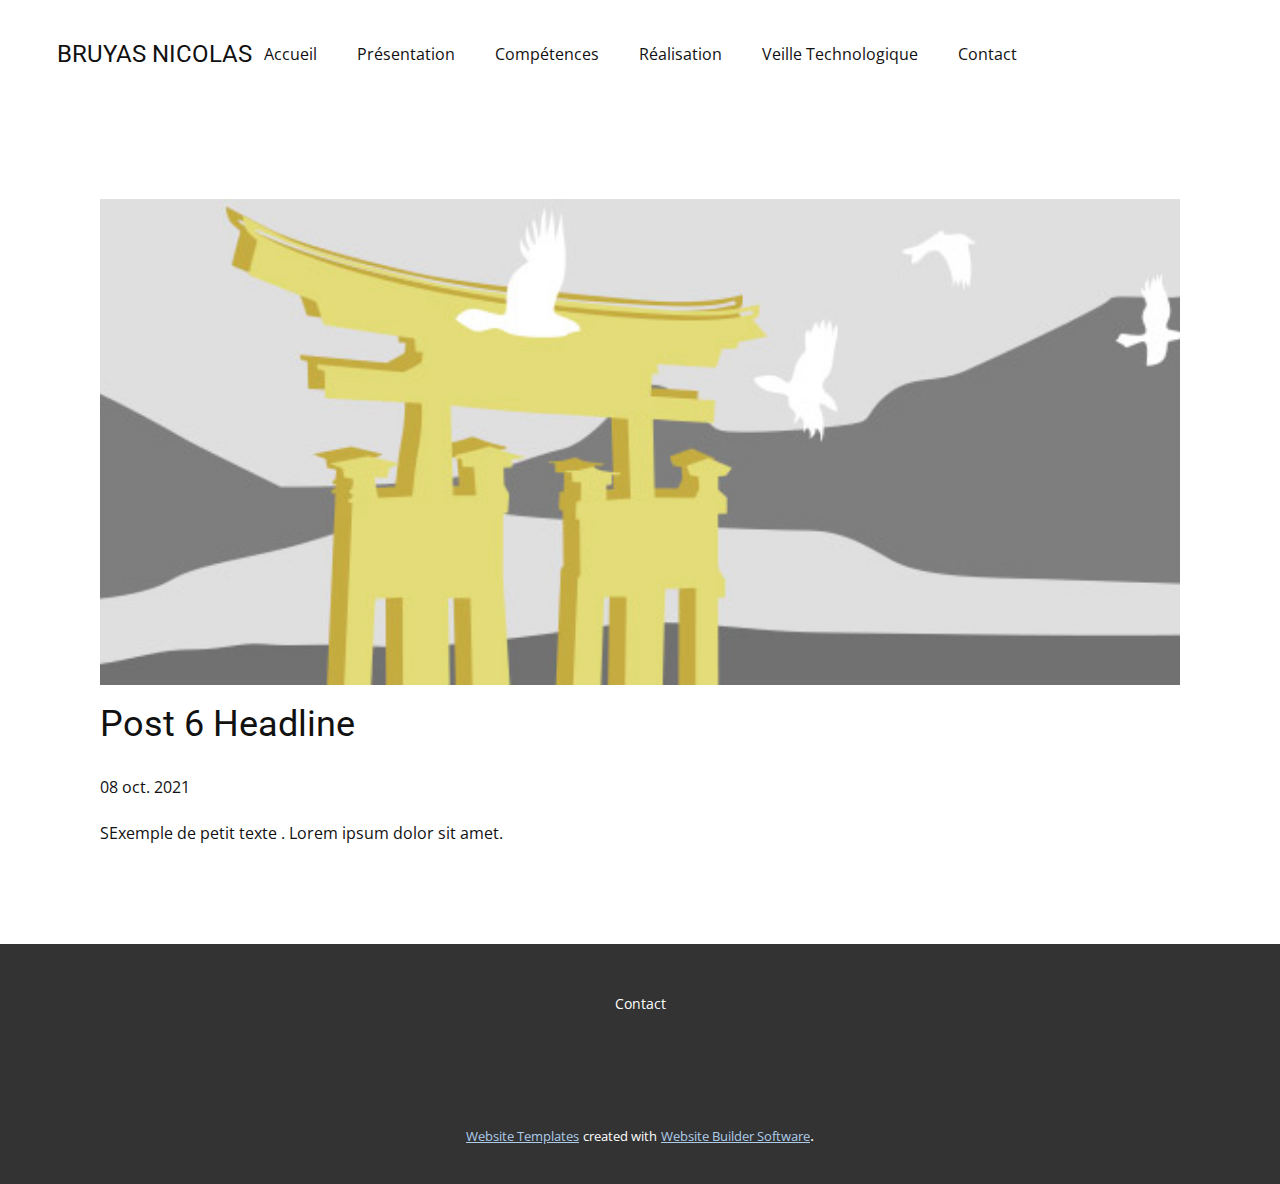
<file: blog/post-5.html>
<!doctype html>
<html style="font-size: 16px;"><head>
    <meta name="viewport" content="width=device-width, initial-scale=1.0">
    <meta charset="utf-8">
    <meta name="keywords" content="Post 1 Headline">
    <meta name="description" content="">
    <meta name="page_type" content="np-template-header-footer-from-plugin">
    <title>Post 6 Headline</title>
    <link rel="stylesheet" href="../nicepage.css" media="screen">
<link rel="stylesheet" href="../Post-Template.css" media="screen">
    <script class="u-script" type="text/javascript" src="../jquery.js" defer=""></script>
    <script class="u-script" type="text/javascript" src="../nicepage.js" defer=""></script>
    <meta name="generator" content="Nicepage 3.27.0, nicepage.com">
    <link id="u-theme-google-font" rel="stylesheet" href="https://fonts.googleapis.com/css?family=Roboto:100,100i,300,300i,400,400i,500,500i,700,700i,900,900i|Open+Sans:300,300i,400,400i,600,600i,700,700i,800,800i">
    
    
    <script type="application/ld+json">{
		"@context": "http://schema.org",
		"@type": "Organization",
		"name": ""
}</script>
    <meta name="theme-color" content="#478ac9">
  </head>
  <body class="u-body"><header class="u-clearfix u-header u-header" id="sec-24b5"><div class="u-clearfix u-sheet u-sheet-1">
        <nav class="u-menu u-menu-dropdown u-offcanvas u-menu-1">
          <div class="menu-collapse" style="font-size: 1rem; letter-spacing: 0px;">
            <a class="u-button-style u-custom-left-right-menu-spacing u-custom-padding-bottom u-custom-top-bottom-menu-spacing u-nav-link u-text-active-palette-1-base u-text-hover-palette-2-base" href="#">
              <svg><use xmlns:xlink="http://www.w3.org/1999/xlink" xlink:href="#menu-hamburger"></use></svg>
              <svg version="1.1" xmlns="http://www.w3.org/2000/svg" xmlns:xlink="http://www.w3.org/1999/xlink"><defs><symbol id="menu-hamburger" viewBox="0 0 16 16" style="width: 16px; height: 16px;"><rect y="1" width="16" height="2"></rect><rect y="7" width="16" height="2"></rect><rect y="13" width="16" height="2"></rect>
</symbol>
</defs></svg>
            </a>
          </div>
          <div class="u-custom-menu u-nav-container">
            <ul class="u-nav u-unstyled u-nav-1"><li class="u-nav-item"><a class="u-button-style u-nav-link u-text-active-palette-1-base u-text-hover-palette-2-base" href="../Accueil.html" style="padding: 10px 20px;">Accueil</a>
</li><li class="u-nav-item"><a class="u-button-style u-nav-link u-text-active-palette-1-base u-text-hover-palette-2-base" href="../Présentation.html" style="padding: 10px 20px;">Présentation</a>
</li><li class="u-nav-item"><a class="u-button-style u-nav-link u-text-active-palette-1-base u-text-hover-palette-2-base" style="padding: 10px 20px;">Compétences</a>
</li><li class="u-nav-item"><a class="u-button-style u-nav-link u-text-active-palette-1-base u-text-hover-palette-2-base" href="../blog/blog.html" style="padding: 10px 20px;">Réalisation</a>
</li><li class="u-nav-item"><a class="u-button-style u-nav-link u-text-active-palette-1-base u-text-hover-palette-2-base" style="padding: 10px 20px;">Veille Technologique</a>
</li><li class="u-nav-item"><a class="u-button-style u-nav-link u-text-active-palette-1-base u-text-hover-palette-2-base" href="../Contact.html" style="padding: 10px 20px;">Contact</a>
</li></ul>
          </div>
          <div class="u-custom-menu u-nav-container-collapse">
            <div class="u-black u-container-style u-inner-container-layout u-opacity u-opacity-95 u-sidenav">
              <div class="u-inner-container-layout u-sidenav-overflow">
                <div class="u-menu-close"></div>
                <ul class="u-align-center u-nav u-popupmenu-items u-unstyled u-nav-2"><li class="u-nav-item"><a class="u-button-style u-nav-link" href="../Accueil.html" style="padding: 10px 20px;">Accueil</a>
</li><li class="u-nav-item"><a class="u-button-style u-nav-link" href="../Présentation.html" style="padding: 10px 20px;">Présentation</a>
</li><li class="u-nav-item"><a class="u-button-style u-nav-link" style="padding: 10px 20px;">Compétences</a>
</li><li class="u-nav-item"><a class="u-button-style u-nav-link" href="../blog/blog.html" style="padding: 10px 20px;">Réalisation</a>
</li><li class="u-nav-item"><a class="u-button-style u-nav-link" style="padding: 10px 20px;">Veille Technologique</a>
</li><li class="u-nav-item"><a class="u-button-style u-nav-link" href="../Contact.html" style="padding: 10px 20px;">Contact</a>
</li></ul>
              </div>
            </div>
            <div class="u-black u-menu-overlay u-opacity u-opacity-70"></div>
          </div>
        </nav>
        <h4 class="u-text u-text-default u-text-1">BRUYAS NICOLAS</h4>
      </div></header>
    <section class="u-align-center u-clearfix u-section-1" id="sec-4c54">
      <div class="u-clearfix u-sheet u-valign-middle-md u-valign-middle-sm u-valign-middle-xs u-sheet-1"><!--post_details--><!--post_details_options_json--><!--{"source":""}--><!--/post_details_options_json--><!--blog_post-->
        <div class="u-container-style u-expanded-width u-post-details u-post-details-1">
          <div class="u-container-layout u-valign-middle u-container-layout-1"><!--blog_post_image-->
            <img alt="" class="u-blog-control u-expanded-width u-image u-image-default u-image-1" src="[data-uri]"><!--/blog_post_image--><!--blog_post_header-->
            <h2 class="u-blog-control u-text u-text-1">Post 6 Headline</h2><!--/blog_post_header--><!--blog_post_metadata-->
            <div class="u-blog-control u-metadata u-metadata-1"><!--blog_post_metadata_date-->
              <span class="u-meta-date u-meta-icon">08 oct. 2021</span><!--/blog_post_metadata_date--><!--blog_post_metadata_category-->
              <!--/blog_post_metadata_category--><!--blog_post_metadata_comments-->
              <!--/blog_post_metadata_comments-->
            </div><!--/blog_post_metadata--><!--blog_post_content-->
            <div class="u-align-justify u-blog-control u-post-content u-text u-text-2 fr-view">
  SExemple de petit texte . Lorem ipsum dolor sit amet.
  </div><!--/blog_post_content-->
          </div>
        </div><!--/blog_post--><!--/post_details-->
      </div>
    </section>
    
    
    <footer class="u-align-center u-clearfix u-footer u-grey-80 u-footer" id="sec-0cb0"><div class="u-clearfix u-sheet u-sheet-1">
        <p class="u-small-text u-text u-text-variant u-text-1">Contact<br>
          <br>
        </p>
      </div></footer>
    <section class="u-backlink u-clearfix u-grey-80">
      <a class="u-link" href="https://nicepage.com/website-templates" target="_blank">
        <span>Website Templates</span>
      </a>
      <p class="u-text">
        <span>created with</span>
      </p>
      <a class="u-link" href="https://nicepage.com/" target="_blank">
        <span>Website Builder Software</span>
      </a>. 
    </section>
  
</body></html>
</file>
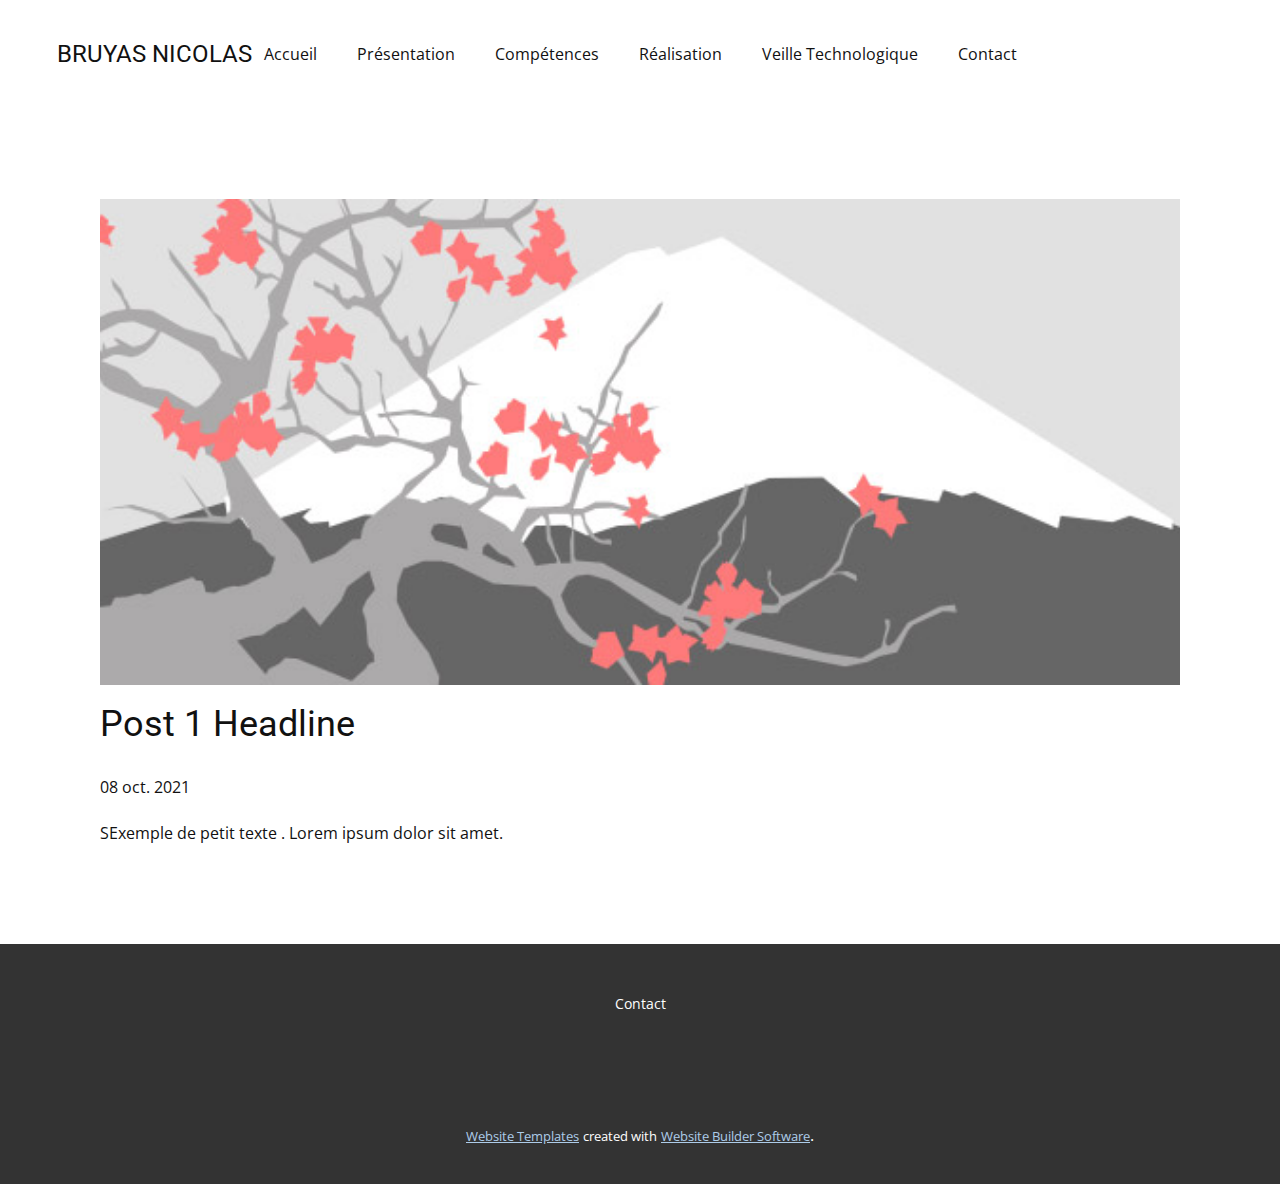
<file: blog/post.html>
<!doctype html>
<html style="font-size: 16px;"><head>
    <meta name="viewport" content="width=device-width, initial-scale=1.0">
    <meta charset="utf-8">
    <meta name="keywords" content="Post 1 Headline">
    <meta name="description" content="">
    <meta name="page_type" content="np-template-header-footer-from-plugin">
    <title>Post 1 Headline</title>
    <link rel="stylesheet" href="../nicepage.css" media="screen">
<link rel="stylesheet" href="../Post-Template.css" media="screen">
    <script class="u-script" type="text/javascript" src="../jquery.js" defer=""></script>
    <script class="u-script" type="text/javascript" src="../nicepage.js" defer=""></script>
    <meta name="generator" content="Nicepage 3.27.0, nicepage.com">
    <link id="u-theme-google-font" rel="stylesheet" href="https://fonts.googleapis.com/css?family=Roboto:100,100i,300,300i,400,400i,500,500i,700,700i,900,900i|Open+Sans:300,300i,400,400i,600,600i,700,700i,800,800i">
    
    
    <script type="application/ld+json">{
		"@context": "http://schema.org",
		"@type": "Organization",
		"name": ""
}</script>
    <meta name="theme-color" content="#478ac9">
  </head>
  <body class="u-body"><header class="u-clearfix u-header u-header" id="sec-24b5"><div class="u-clearfix u-sheet u-sheet-1">
        <nav class="u-menu u-menu-dropdown u-offcanvas u-menu-1">
          <div class="menu-collapse" style="font-size: 1rem; letter-spacing: 0px;">
            <a class="u-button-style u-custom-left-right-menu-spacing u-custom-padding-bottom u-custom-top-bottom-menu-spacing u-nav-link u-text-active-palette-1-base u-text-hover-palette-2-base" href="#">
              <svg><use xmlns:xlink="http://www.w3.org/1999/xlink" xlink:href="#menu-hamburger"></use></svg>
              <svg version="1.1" xmlns="http://www.w3.org/2000/svg" xmlns:xlink="http://www.w3.org/1999/xlink"><defs><symbol id="menu-hamburger" viewBox="0 0 16 16" style="width: 16px; height: 16px;"><rect y="1" width="16" height="2"></rect><rect y="7" width="16" height="2"></rect><rect y="13" width="16" height="2"></rect>
</symbol>
</defs></svg>
            </a>
          </div>
          <div class="u-custom-menu u-nav-container">
            <ul class="u-nav u-unstyled u-nav-1"><li class="u-nav-item"><a class="u-button-style u-nav-link u-text-active-palette-1-base u-text-hover-palette-2-base" href="../Accueil.html" style="padding: 10px 20px;">Accueil</a>
</li><li class="u-nav-item"><a class="u-button-style u-nav-link u-text-active-palette-1-base u-text-hover-palette-2-base" href="../Présentation.html" style="padding: 10px 20px;">Présentation</a>
</li><li class="u-nav-item"><a class="u-button-style u-nav-link u-text-active-palette-1-base u-text-hover-palette-2-base" style="padding: 10px 20px;">Compétences</a>
</li><li class="u-nav-item"><a class="u-button-style u-nav-link u-text-active-palette-1-base u-text-hover-palette-2-base" href="../blog/blog.html" style="padding: 10px 20px;">Réalisation</a>
</li><li class="u-nav-item"><a class="u-button-style u-nav-link u-text-active-palette-1-base u-text-hover-palette-2-base" style="padding: 10px 20px;">Veille Technologique</a>
</li><li class="u-nav-item"><a class="u-button-style u-nav-link u-text-active-palette-1-base u-text-hover-palette-2-base" href="../Contact.html" style="padding: 10px 20px;">Contact</a>
</li></ul>
          </div>
          <div class="u-custom-menu u-nav-container-collapse">
            <div class="u-black u-container-style u-inner-container-layout u-opacity u-opacity-95 u-sidenav">
              <div class="u-inner-container-layout u-sidenav-overflow">
                <div class="u-menu-close"></div>
                <ul class="u-align-center u-nav u-popupmenu-items u-unstyled u-nav-2"><li class="u-nav-item"><a class="u-button-style u-nav-link" href="../Accueil.html" style="padding: 10px 20px;">Accueil</a>
</li><li class="u-nav-item"><a class="u-button-style u-nav-link" href="../Présentation.html" style="padding: 10px 20px;">Présentation</a>
</li><li class="u-nav-item"><a class="u-button-style u-nav-link" style="padding: 10px 20px;">Compétences</a>
</li><li class="u-nav-item"><a class="u-button-style u-nav-link" href="../blog/blog.html" style="padding: 10px 20px;">Réalisation</a>
</li><li class="u-nav-item"><a class="u-button-style u-nav-link" style="padding: 10px 20px;">Veille Technologique</a>
</li><li class="u-nav-item"><a class="u-button-style u-nav-link" href="../Contact.html" style="padding: 10px 20px;">Contact</a>
</li></ul>
              </div>
            </div>
            <div class="u-black u-menu-overlay u-opacity u-opacity-70"></div>
          </div>
        </nav>
        <h4 class="u-text u-text-default u-text-1">BRUYAS NICOLAS</h4>
      </div></header>
    <section class="u-align-center u-clearfix u-section-1" id="sec-4c54">
      <div class="u-clearfix u-sheet u-valign-middle-md u-valign-middle-sm u-valign-middle-xs u-sheet-1"><!--post_details--><!--post_details_options_json--><!--{"source":""}--><!--/post_details_options_json--><!--blog_post-->
        <div class="u-container-style u-expanded-width u-post-details u-post-details-1">
          <div class="u-container-layout u-valign-middle u-container-layout-1"><!--blog_post_image-->
            <img alt="" class="u-blog-control u-expanded-width u-image u-image-default u-image-1" src="[data-uri]"><!--/blog_post_image--><!--blog_post_header-->
            <h2 class="u-blog-control u-text u-text-1">Post 1 Headline</h2><!--/blog_post_header--><!--blog_post_metadata-->
            <div class="u-blog-control u-metadata u-metadata-1"><!--blog_post_metadata_date-->
              <span class="u-meta-date u-meta-icon">08 oct. 2021</span><!--/blog_post_metadata_date--><!--blog_post_metadata_category-->
              <!--/blog_post_metadata_category--><!--blog_post_metadata_comments-->
              <!--/blog_post_metadata_comments-->
            </div><!--/blog_post_metadata--><!--blog_post_content-->
            <div class="u-align-justify u-blog-control u-post-content u-text u-text-2 fr-view">
  SExemple de petit texte . Lorem ipsum dolor sit amet.
  </div><!--/blog_post_content-->
          </div>
        </div><!--/blog_post--><!--/post_details-->
      </div>
    </section>
    
    
    <footer class="u-align-center u-clearfix u-footer u-grey-80 u-footer" id="sec-0cb0"><div class="u-clearfix u-sheet u-sheet-1">
        <p class="u-small-text u-text u-text-variant u-text-1">Contact<br>
          <br>
        </p>
      </div></footer>
    <section class="u-backlink u-clearfix u-grey-80">
      <a class="u-link" href="https://nicepage.com/website-templates" target="_blank">
        <span>Website Templates</span>
      </a>
      <p class="u-text">
        <span>created with</span>
      </p>
      <a class="u-link" href="https://nicepage.com/" target="_blank">
        <span>Website Builder Software</span>
      </a>. 
    </section>
  
</body></html>
</file>
